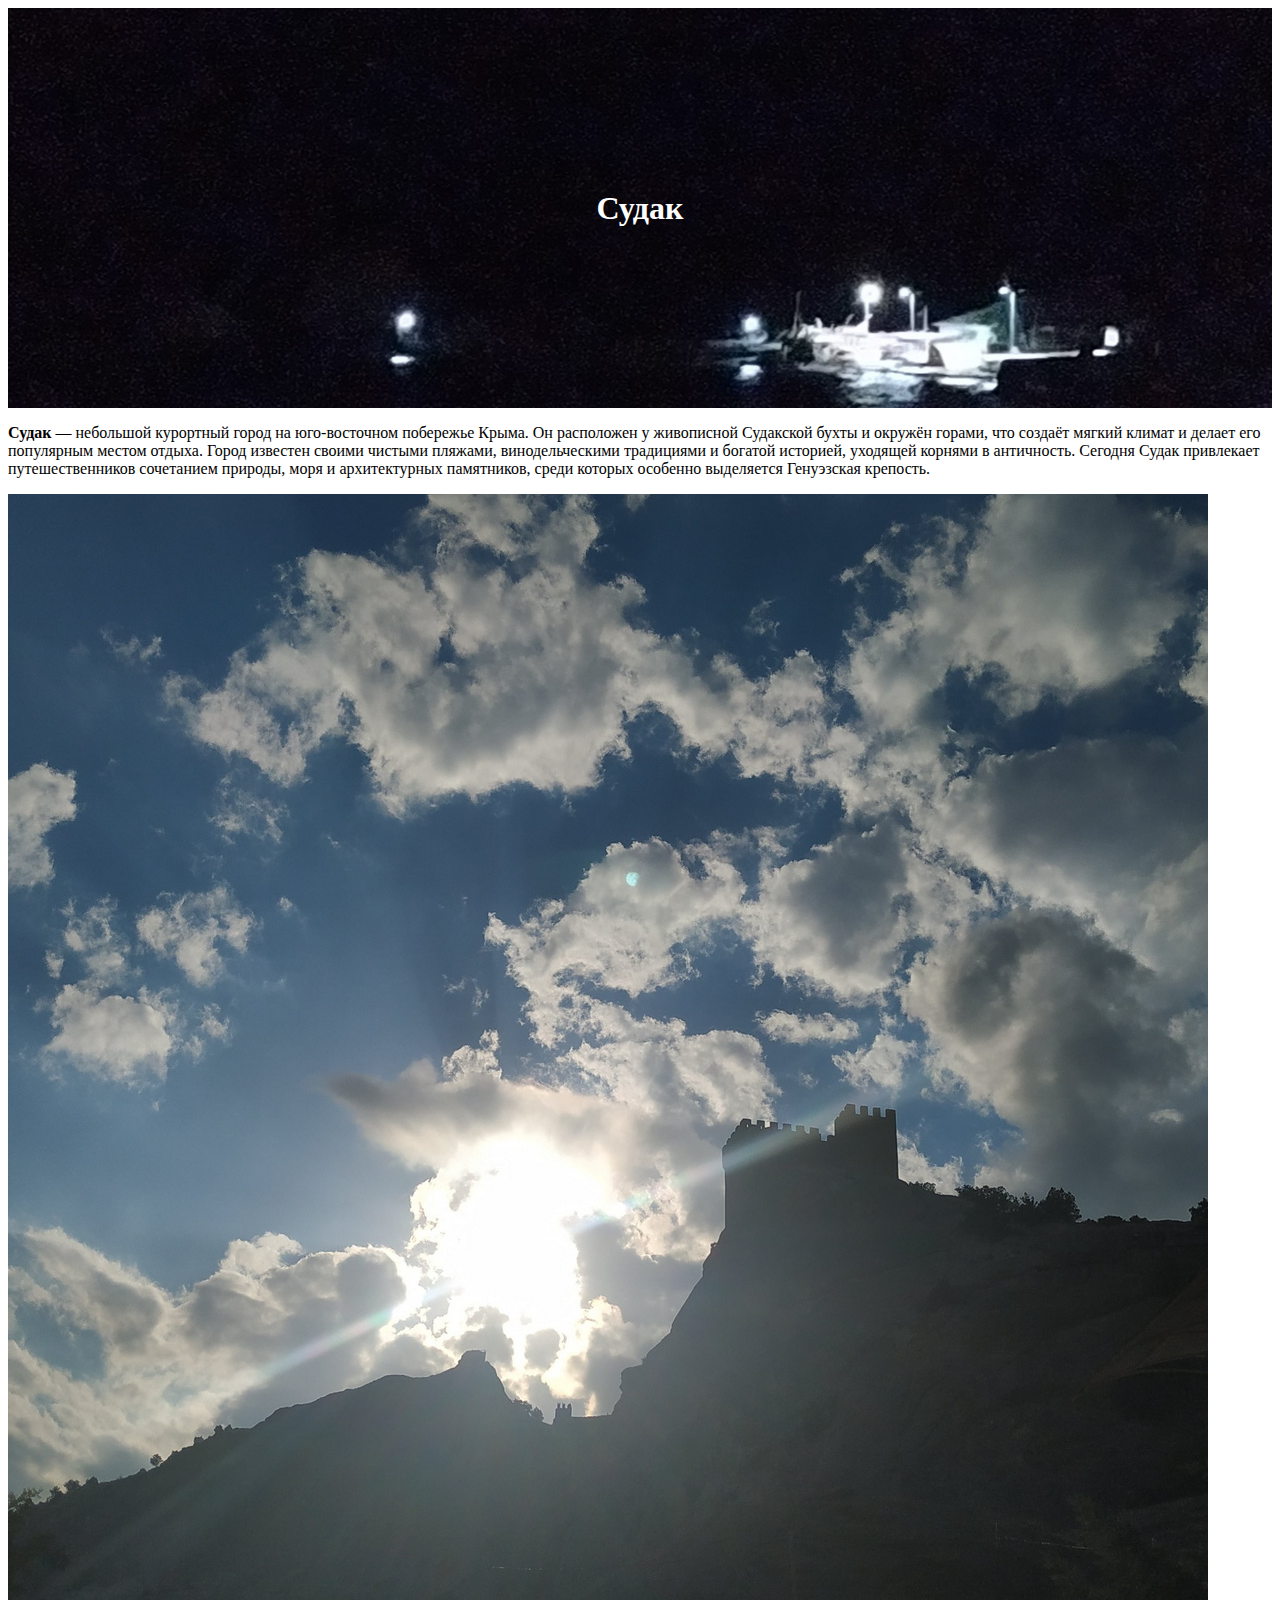
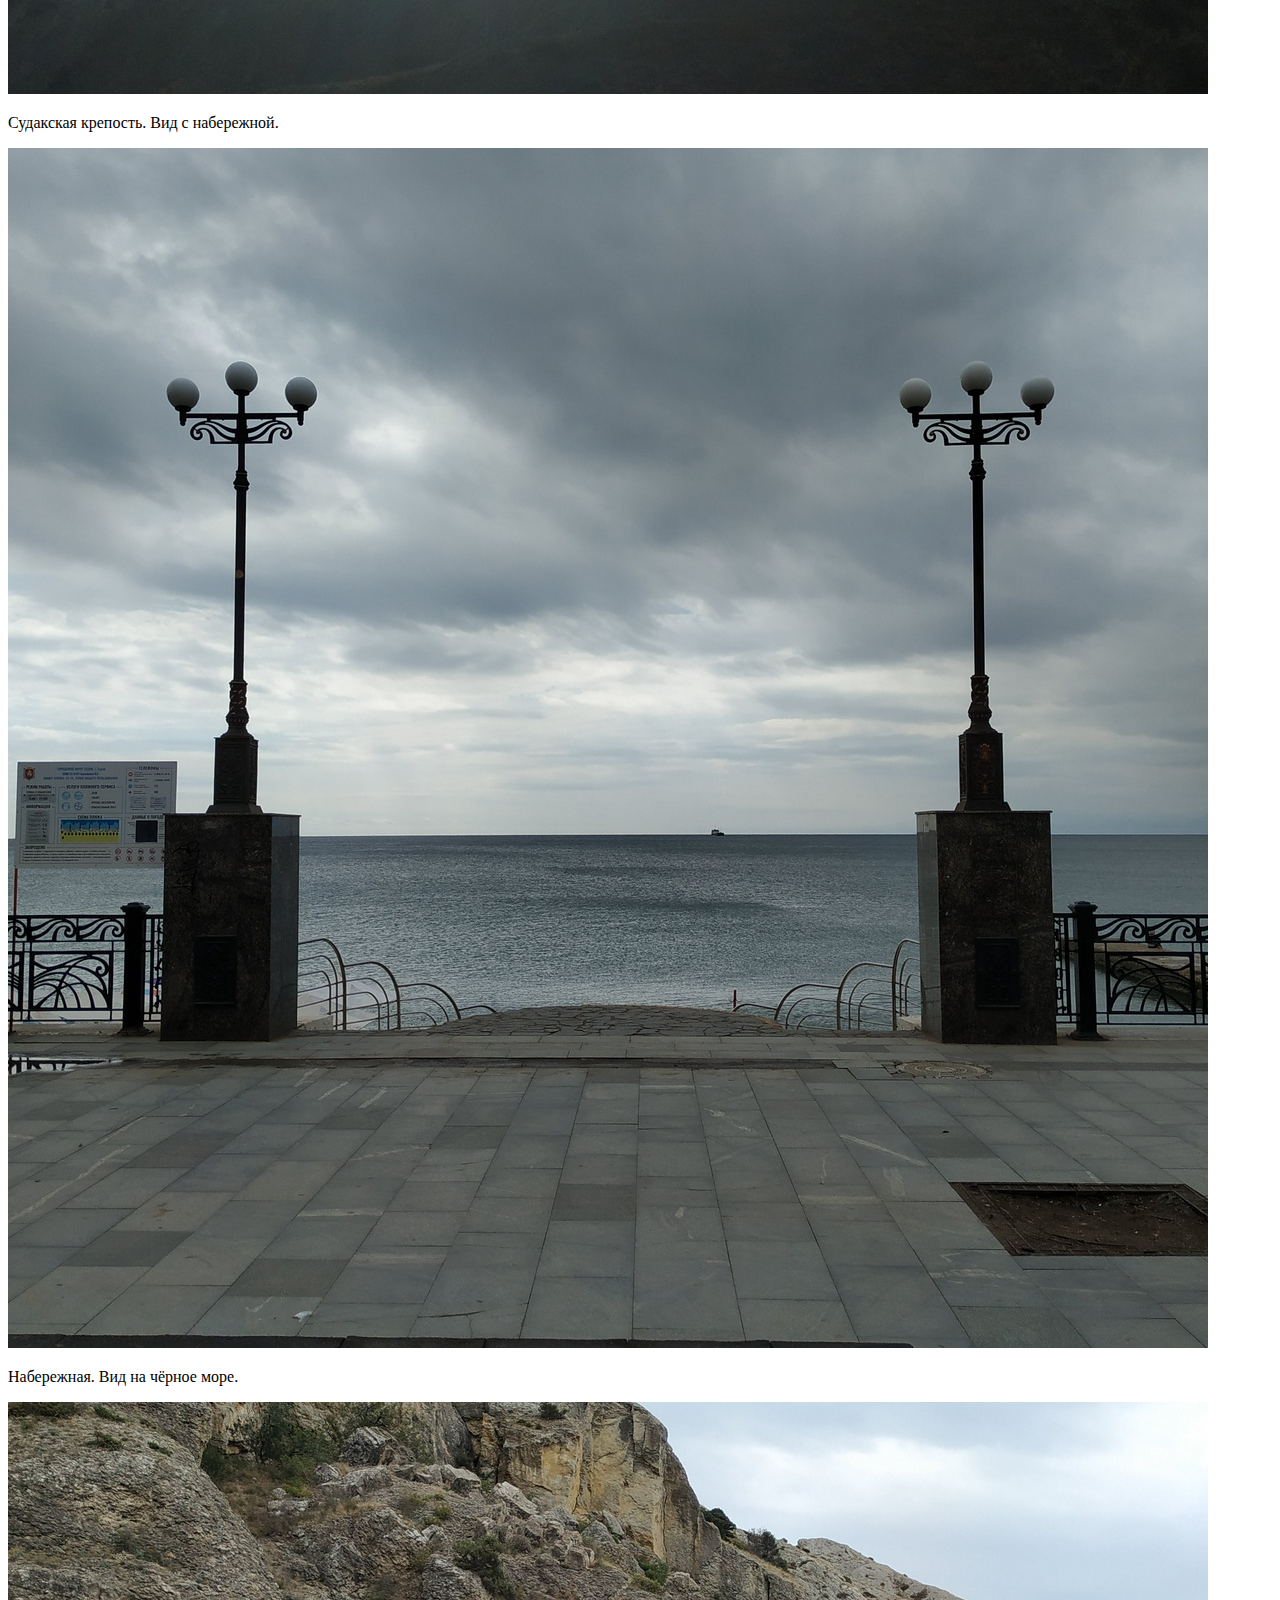
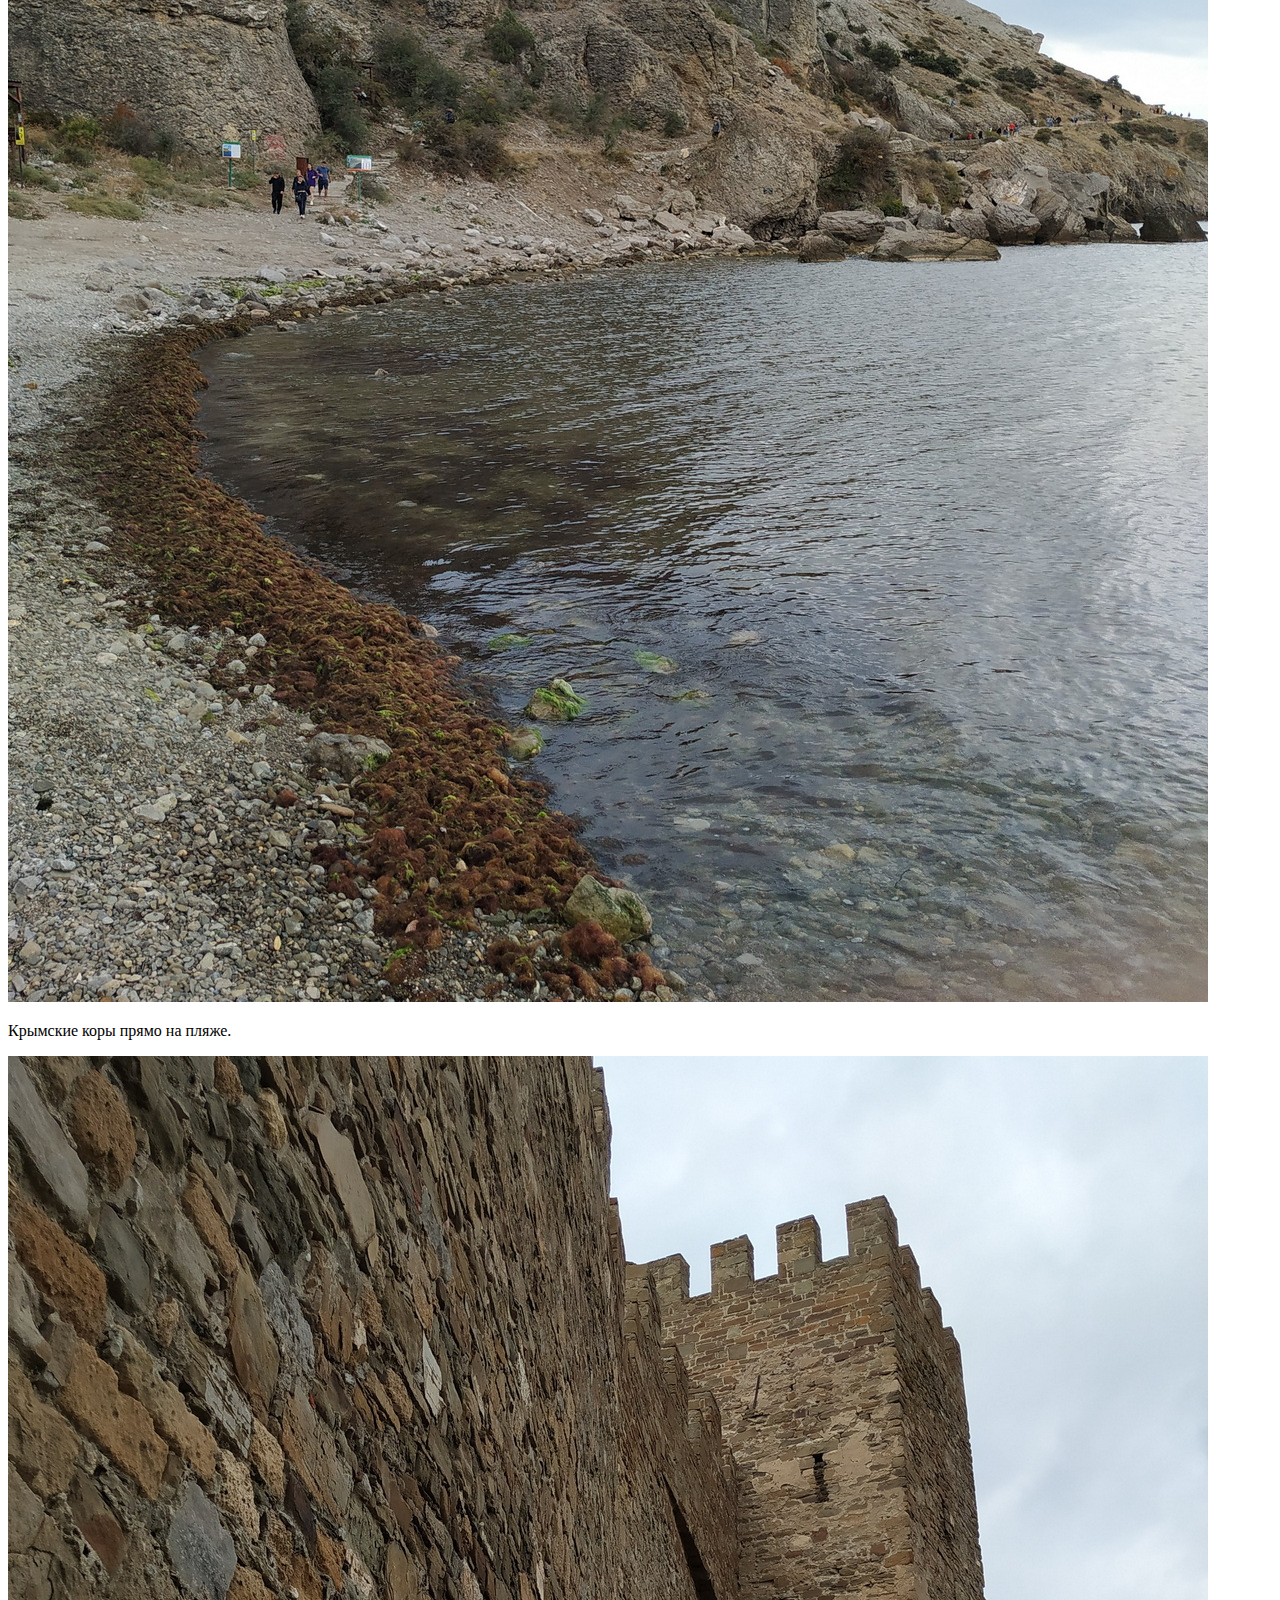
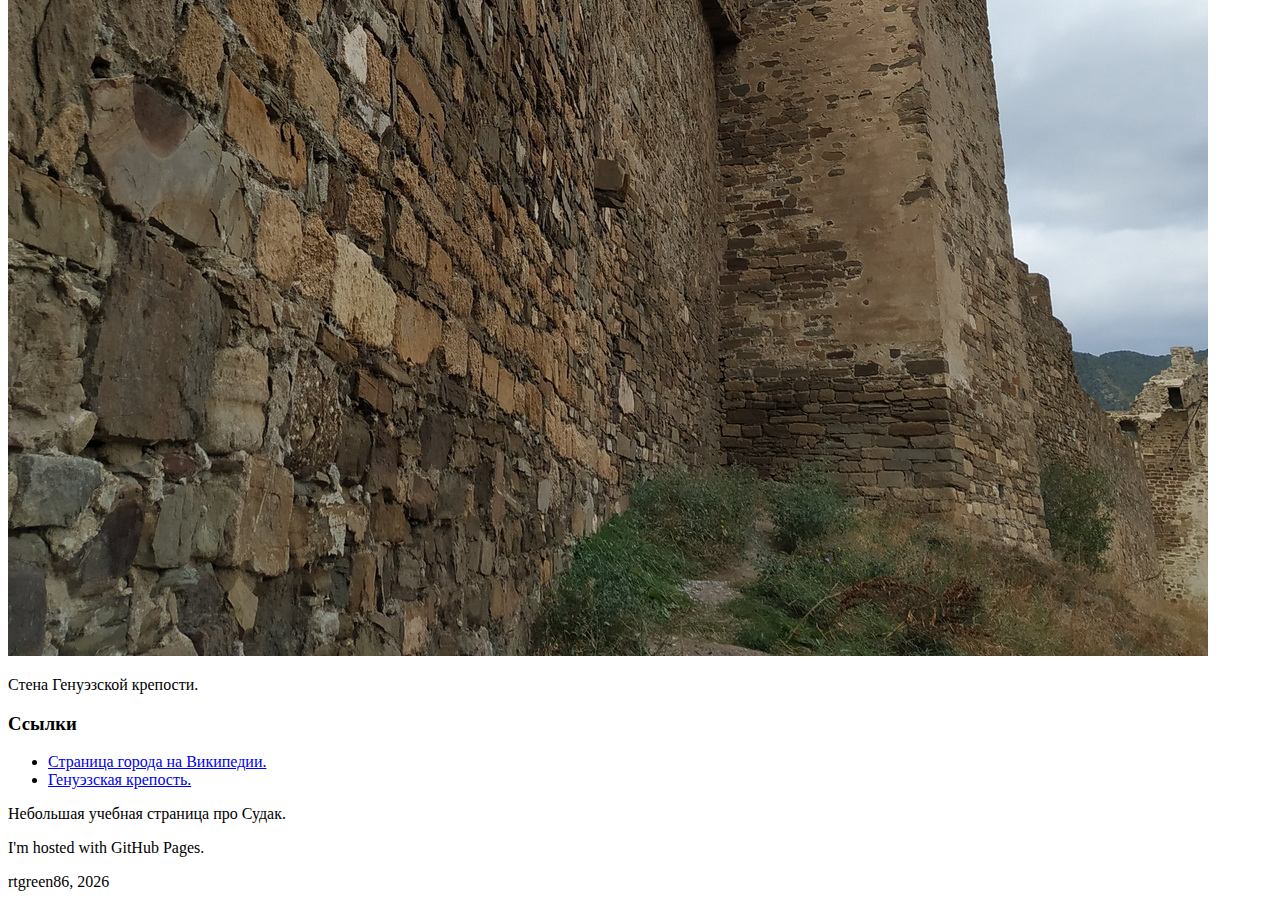
<file: sudak.html>
<!DOCTYPE html>
<html lang="ru">

<head>
  <meta charset="UTF-8">
  <meta name="viewport" content="width=device-width, initial-scale=1.0">
  <link href="./styles.css" rel="stylesheet" />
  <title>Судак</title>
  <style>
    header {
      height: 400px;
      background-color: black;
      color: white;
      background-image: url("images/image-header.jpg");
      background-position: center;
      display: flex;
      text-align: center;
      flex-direction: column;
    }

    header div {
      flex: 1;
    }
  </style>
</head>

<body>
  <header>
    <div></div>
    <h1>Судак</h1>
    <div></div>
  </header>
  <main>
    <section>
      <p><strong>Судак</strong> — небольшой курортный город на юго-восточном побережье Крыма. Он расположен у живописной
        Судакской бухты и окружён горами, что создаёт мягкий климат и делает его популярным местом отдыха.
        Город известен своими чистыми пляжами, винодельческими традициями и богатой историей, уходящей корнями в
        античность. Сегодня Судак привлекает путешественников сочетанием природы, моря и архитектурных памятников,
        среди которых особенно выделяется Генуэзская крепость.</p>
    </section>

    <section class="gallery">
      <article>
        <img src="images/image-1.jpg" alt="Судакская крепость">
        <p>Судакская крепость. Вид с набережной.</p>
      </article>
      <article>
        <img src="images/image-2.jpg" alt="Набережная">
        <p>Набережная. Вид на чёрное море.</p>
      </article>
      <article>
        <img src="images/image-3.jpg" alt="Горы">
        <p>Крымские коры прямо на пляже.</p>
      </article>
      <article>
        <img src="images/image-4.jpg" alt="Стена крепости">
        <p>Стена Генуэзской крепости.</p>
      </article>
    </section>

    <section>
      <h3>Ссылки</h3>
      <ul>
        <li><a
            href="https://ru.wikipedia.org/wiki/%D0%A1%D1%83%D0%B4%D0%B0%D0%BA_(%D0%B3%D0%BE%D1%80%D0%BE%D0%B4)">Страница
            города на Википедии.</a></li>
        <li><a
            href="https://ru.wikipedia.org/wiki/%D0%93%D0%B5%D0%BD%D1%83%D1%8D%D0%B7%D1%81%D0%BA%D0%B0%D1%8F_%D0%BA%D1%80%D0%B5%D0%BF%D0%BE%D1%81%D1%82%D1%8C_(%D0%A1%D1%83%D0%B4%D0%B0%D0%BA)">Генуэзская
            крепость.</a></li>
      </ul>
    </section>
  </main>

  <footer>
    <p>Небольшая учебная страница про Судак.</p>
    <p>I'm hosted with GitHub Pages.</p>
    <p>rtgreen86, 2026</p>
  </footer>
</body>

</html>
</file>
<file: styles.css>
.green {
  color: green
}
</file>
